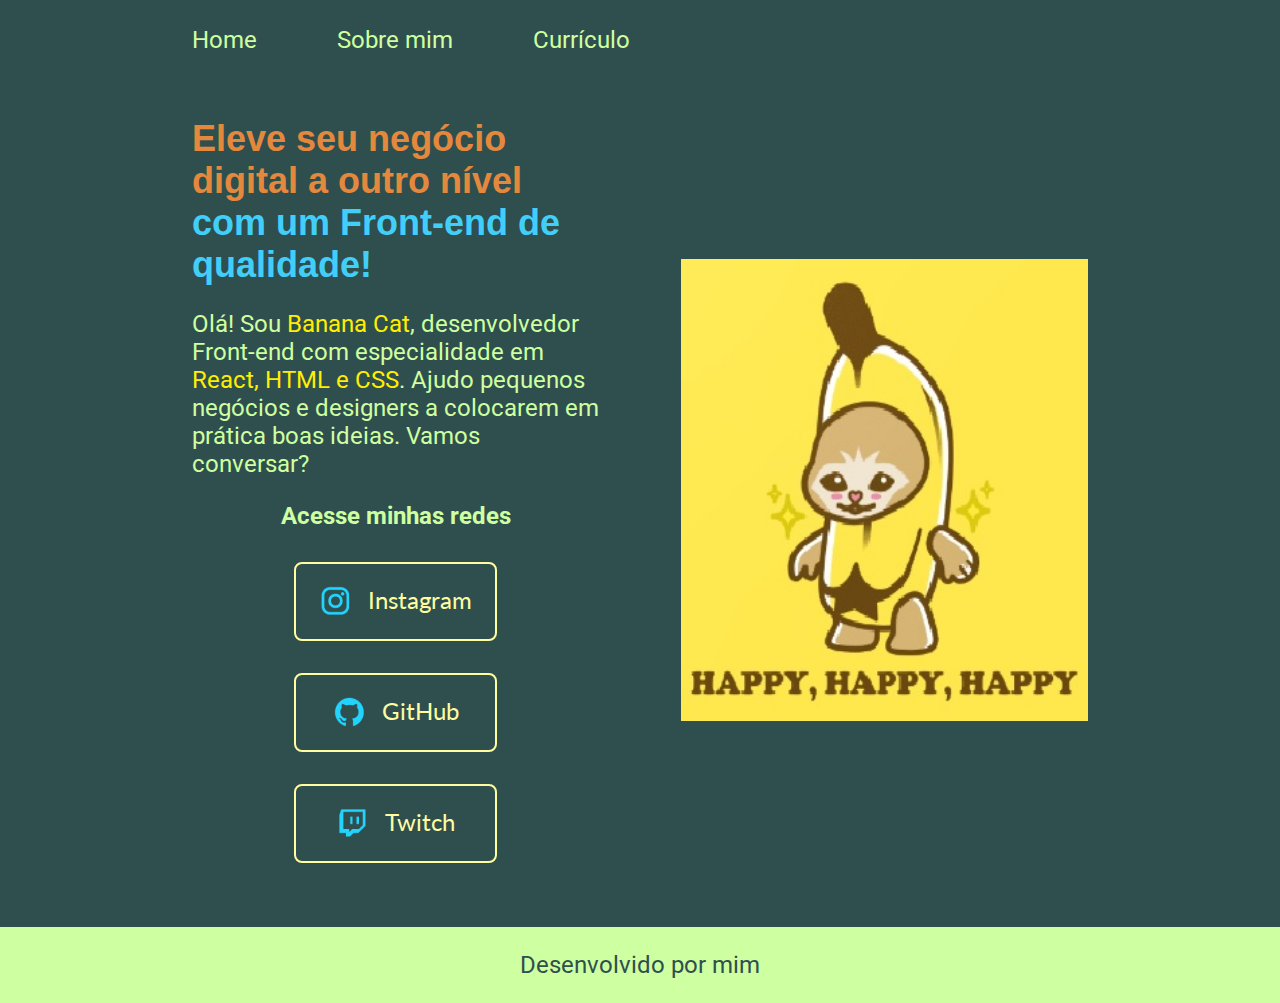
<file: index.html>
<!DOCTYPE html>
<html lang="pt-br">
<head>
    <meta charset="UTF-8">
    <meta http-equiv="X-UA-Compatible" content="IE=edge">
    <meta name="viewport" content="width=device-width, initial-scale=1.0">
    <title>Portfolio</title>
    <link rel="stylesheet" href="style css/Style.css">

</head>
<body>
    <header class="cabecalho">
        <nav class="cabecalho__menu">
            <a class="cabecalho__menu__link" href="index.html">Home</a>
            <a class="cabecalho__menu__link" href="about.html">Sobre mim</a>
            <a class="cabecalho__menu__link" href="curriculo.html">Currículo</a>
        </nav>
    </header>
    <main class="container">
        <section class="container__content">
            <h1 class="container__content__titulo">Eleve seu negócio digital a outro nível <strong class="titulo-destaque">com um Front-end de qualidade!</strong></h1>
            <p class="container__content__texto">Olá! Sou <span class="cat">Banana Cat</span>, desenvolvedor Front-end com especialidade em <span class="cat">React, HTML e CSS</span>. Ajudo pequenos negócios e designers a colocarem em prática boas ideias. Vamos conversar?</p>
            <div class="container__botao">
                <h2 class="container__botao__titulo">Acesse minhas redes</h2>
                <button class="container__botao__botao"><a href="https://www.instagram.com/dener_gabrielb/" class="container__botao__botao-texto"><img src="assets/instagram.png" class="container__botao__botao-icon">Instagram</a></button>
                <button class="container__botao__botao"><a href="https://github.com/DBalsemao" class="container__botao__botao-texto"><img src="assets/github.png" class="container__botao__botao-icon">GitHub</a></button>
                <button class="container__botao__botao"><a href="https://www.twitch.tv/dbalsemao" class="container__botao__botao-texto"><img src="assets/twitch.png" class="container__botao__botao-icon">Twitch</a></button>
            </div>
        </section>
        <img class="apresentacao__imagem" src="Sem título.jpg" alt="BananaCat">
    </main>
    
    <footer class="rodape">
        <p>Desenvolvido por mim</p>
    </footer>
</body>
</html>
</file>
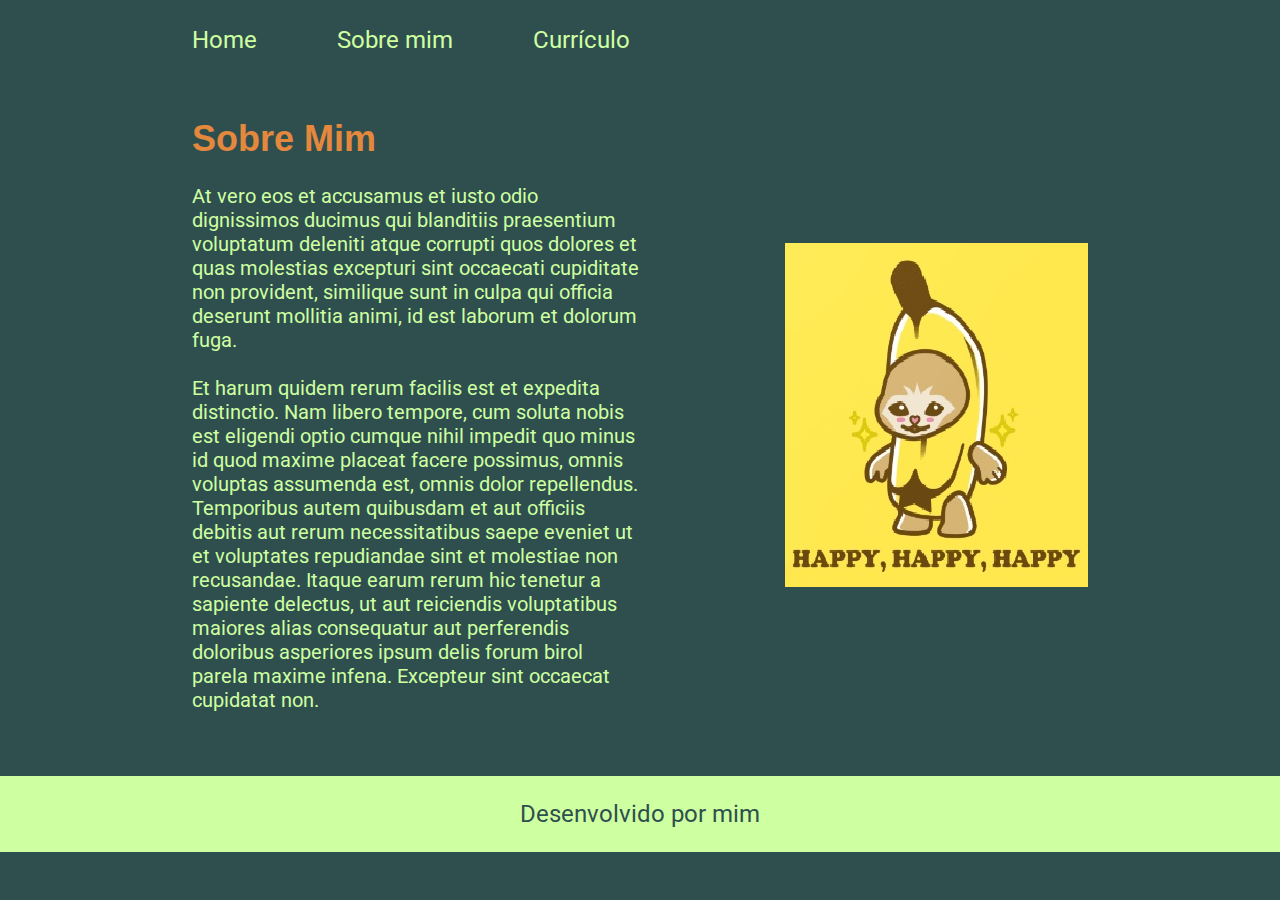
<file: about.html>
<!DOCTYPE html>
<html lang="en">
<head>
    <meta charset="UTF-8">
    <meta http-equiv="X-UA-Compatible" content="IE=edge">
    <meta name="viewport" content="width=device-width, initial-scale=1.0">
    <title>Sobre mim</title>
    <link rel="stylesheet" href="style css/Style.css">
</head>
<body>
    <header class="cabecalho">
        <nav class="cabecalho__menu">
            <a class="cabecalho__menu__link" href="index.html">Home</a>
            <a class="cabecalho__menu__link" href="about.html">Sobre mim</a>
            <a class="cabecalho__menu__link" href="curriculo.html">Currículo</a>
        </nav>
    </header>
    <main class="container">
        <section class="container__content">
            <h1 class="container__content__titulo">Sobre Mim</h1>
            <p class="container__content__textocurriculo">At vero eos et accusamus et iusto odio dignissimos ducimus qui blanditiis praesentium voluptatum deleniti atque corrupti quos dolores et quas molestias excepturi sint occaecati cupiditate non provident, similique sunt in culpa qui officia deserunt mollitia animi, id est laborum et dolorum fuga.</p>
            <p class="container__content__textocurriculo">Et harum quidem rerum facilis est et expedita distinctio. Nam libero tempore, cum soluta nobis est eligendi optio cumque nihil impedit quo minus id quod maxime placeat facere possimus, omnis voluptas assumenda est, omnis dolor repellendus. Temporibus autem quibusdam et aut officiis debitis aut rerum necessitatibus saepe eveniet ut et voluptates repudiandae sint et molestiae non recusandae. Itaque earum rerum hic tenetur a sapiente delectus, ut aut reiciendis voluptatibus maiores alias consequatur aut perferendis doloribus asperiores ipsum delis forum birol parela maxime infena. Excepteur sint occaecat cupidatat non.</p>
        </section>
        <img apresentacao__imagem src="Sem título.jpg">
    </main>
    <footer class="rodape">
        <p>Desenvolvido por mim</p>
    </footer>
</body>
</html>
</file>
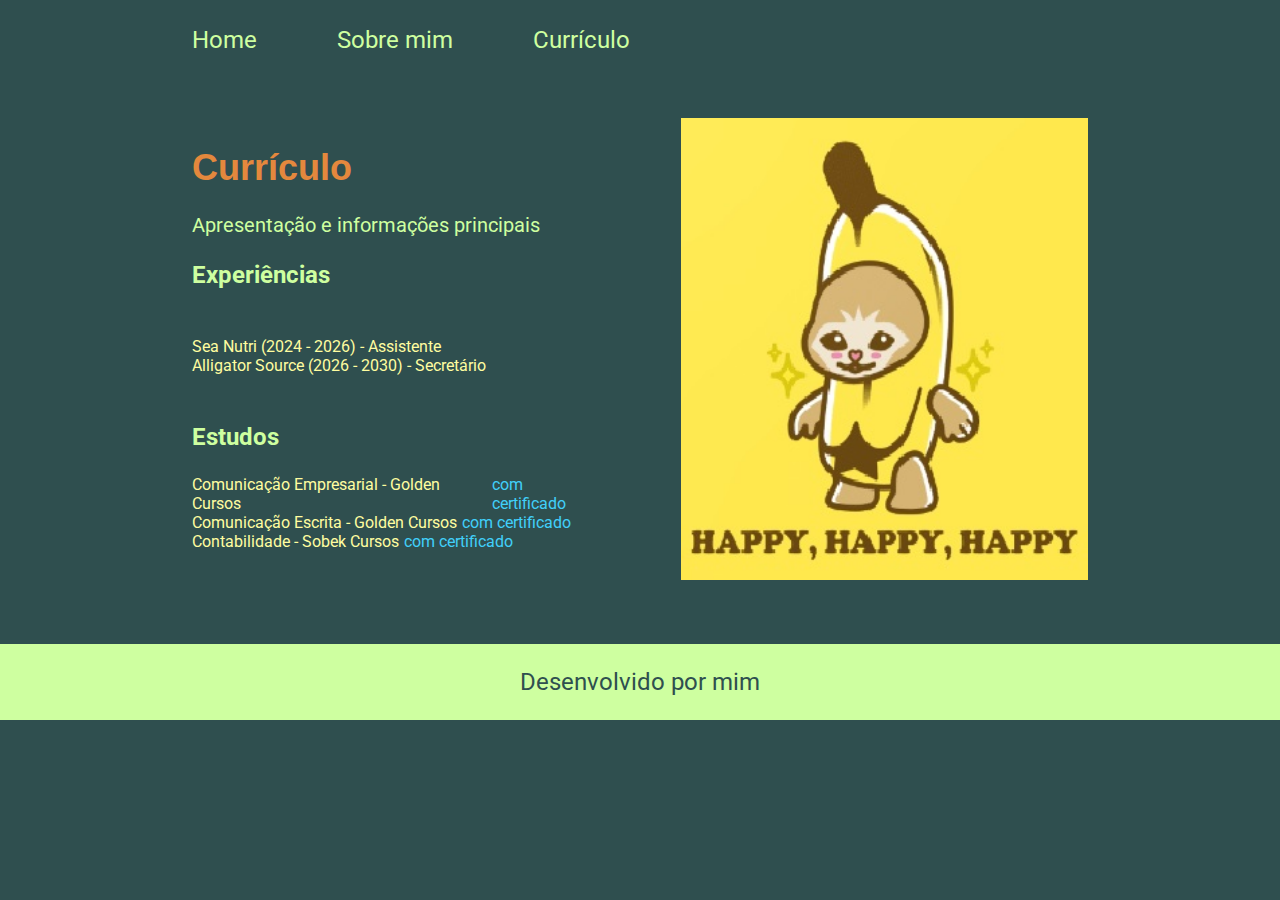
<file: curriculo.html>
<!DOCTYPE html>
<html lang="en">
<head>
    <meta charset="UTF-8">
    <meta http-equiv="X-UA-Compatible" content="IE=edge">
    <meta name="viewport" content="width=device-width, initial-scale=1.0">
    <title>Currículo</title>
    <link rel="stylesheet" href="style css/Style.css">
</head>
<body>
    <header class="cabecalho">
        <nav class="cabecalho__menu">
            <a class="cabecalho__menu__link" href="index.html">Home</a>
            <a class="cabecalho__menu__link" href="about.html">Sobre mim</a>
            <a class="cabecalho__menu__link" href="curriculo.html">Currículo</a>
        </nav>
    </header>
    <main class="container">
        <section class="container__content">
            <h1 class="container__content__titulo">Currículo</h1>
            <p class="container__content__textocurriculo">
                Apresentação e informações principais
            </p>
            <h2 class="container__botao__titulo">Experiências</h2>
            <p class="apresentacao__conteudo__texto">
            <ul class="apresentacao__conteudo__texto">
                <li class="apresentacao__conteudo__texto__lista"> Sea Nutri (2024 - 2026) - Assistente</li>
                <li class="apresentacao__conteudo__texto__lista"> Alligator Source (2026 - 2030) - Secretário</li>
            </ul>
            </p>
            <h2 class="container__botao__titulo">Estudos</h2>
            <div class="apresentacao__conteudo__texto">
            <ul class="apresentacao__conteudo__texto">
                <li class="apresentacao__conteudo__texto__lista">Comunicação Empresarial - Golden Cursos <a href="https://r.mtdv.me/69swJxXlhc#!" class="apresentacao__conteudo__texto__lista"><span class="bananacat">com certificado</span></a> </li>
                <li class="apresentacao__conteudo__texto__lista">Comunicação Escrita - Golden Cursos <a href="https://r.mtdv.me/a1GdeJJBeK#!" class="apresentacao__conteudo__texto__lista"><span class="bananacat">com certificado</span></a></li>
                <li class="apresentacao__conteudo__texto__lista">Contabilidade - Sobek Cursos <a href="https://r.mtdv.me/FImMcBFyDW#!" class="apresentacao__conteudo__texto__lista"><span class="bananacat">com certificado</span></a></li>
            </ul>
            </div>    
        </section>
        <img class="apresentacao__imagem" src="./Sem título.jpg" alt="Foto da Joana Santos programando">
    </main> 
    <footer class="rodape">
        <p>Desenvolvido por mim</p>
    </footer>
    
</body>
</html>
</file>
<file: style css/Style.css>
@import url('https://fonts.googleapis.com/css2?family=Roboto:wght@100&display=swap');
@import url('https://fonts.googleapis.com/css2?family=Lato:wght@700&display=swap');

:root{
    --cor-primeira: #2f4f4f;
    --cor-segunda: #ceffa0;
    --cor-terceira: #41cffa;
    --cor-quarta: #ffee00;
    --cor-quinta: #e4883d;
    --cor-sexta: #fffda0;
    --cor-hover: #4b7979;

    --fonte-primeira:'Roboto', sans-serif;
    --fonte-segunda:'Trebuchet MS', sans-serif;
    --fonte-terceira:'Lato', sans-serif;
}



* {
    margin: 0;
    padding: 0;
}

body{
    background-color: var(--cor-primeira);
    color: var(--cor-segunda);
    box-sizing: border-box;
}

.cabecalho{
    padding: 2% 0% 0% 15%;
}

.cabecalho__menu{
    display: flex;
    gap: 80px;
}

.cabecalho__menu__link{
    font-family: var(--fonte-primeira);
    font-size: 1.5rem;
    color:var(--cor-segunda);
    text-decoration: none;
}

/* .cabecalho__menu__link:hover{
background-color: rgb(42, 66, 66);
} */

.container{
    padding: 5% 15%;
    display: flex;
    align-items: center;
    justify-content: space-between;
    gap: 82px;

}

.titulo-destaque {
        color:var(--cor-terceira);
    }

.cat {
    color:var(--cor-quarta);
}

.container__content{
    width: 50%;
    display: flex;
    flex-direction: column;
    gap: 24px;
}

.container__content__titulo {
    font-size: 2.25rem;
    color:var(--cor-quinta);
    font-family:  var(--fonte-segunda);
}

.container__content__texto{
    font-size: 1.5rem;
    font-family: var(--fonte-primeira);
}

.container__botao{
    font-family: var(--fonte-primeira);
    gap: 32px;
    display: flex;
    flex-direction: column;
    align-items: center;
    justify-content: space-between;
}

.container__botao__botao{
    display: flex;
    justify-content: center;
    align-items:inherit;
    width: 50%;
    /* height: 3.75rem; */
    border: 2px solid;
    /* background-color: #fffda0; */
    border-radius: 8px;
    background: none;
    border-color: var(--cor-sexta);
}

.container__botao__titulo{
    font-family: var(--fonte-primeira);
    font-size: 1.5rem;
}

.container__botao__botao-texto{
    display: flex;
    justify-content: center;
    gap: 16px;
    color: var(--cor-sexta);
    text-align: center;
    font-size: 1.5rem;
    padding: 21.5px 0;
    text-decoration: none;
    font-family: var(--fonte-terceira);
}


/* 
.banana{
    width:20rem; 
} */

.container__botao__botao:hover{
    background-color:var(--cor-hover);
}

.apresentacao__imagem{
    width: 50%;
}

.rodape{
    color: var(--cor-primeira);
    background-color:var(--cor-segunda);
    padding: 24px;
    text-align: center;
    font-family: var(--fonte-primeira);
    font-size: 1.5rem;
}

.apresentacao__conteudo__texto{
    text-decoration: none;
    color:var(--cor-terceira);
}

.container__content__textocurriculo{
    font-size: 1.25rem;
    font-family: var(--fonte-primeira);
}

.apresentacao__conteudo__texto__lista{
    font-size: 1rem;
    font-family: var(--fonte-primeira);
    display: flex;
    flex-direction: row;
    text-decoration:none;
    gap: 5px;
    color:var(--cor-sexta);
}

.bananacat{   
    color:var(--cor-terceira);
}

@media (max-width: 1200px) {
    .cabecalho{
        padding: 10px;
    }
    .cabecalho__menu{
        justify-content: center;
    }
    .container {
        flex-direction: column-reverse;
        padding: 5%;
    }
    .container__content{
        width: auto;
    }
}
</file>
